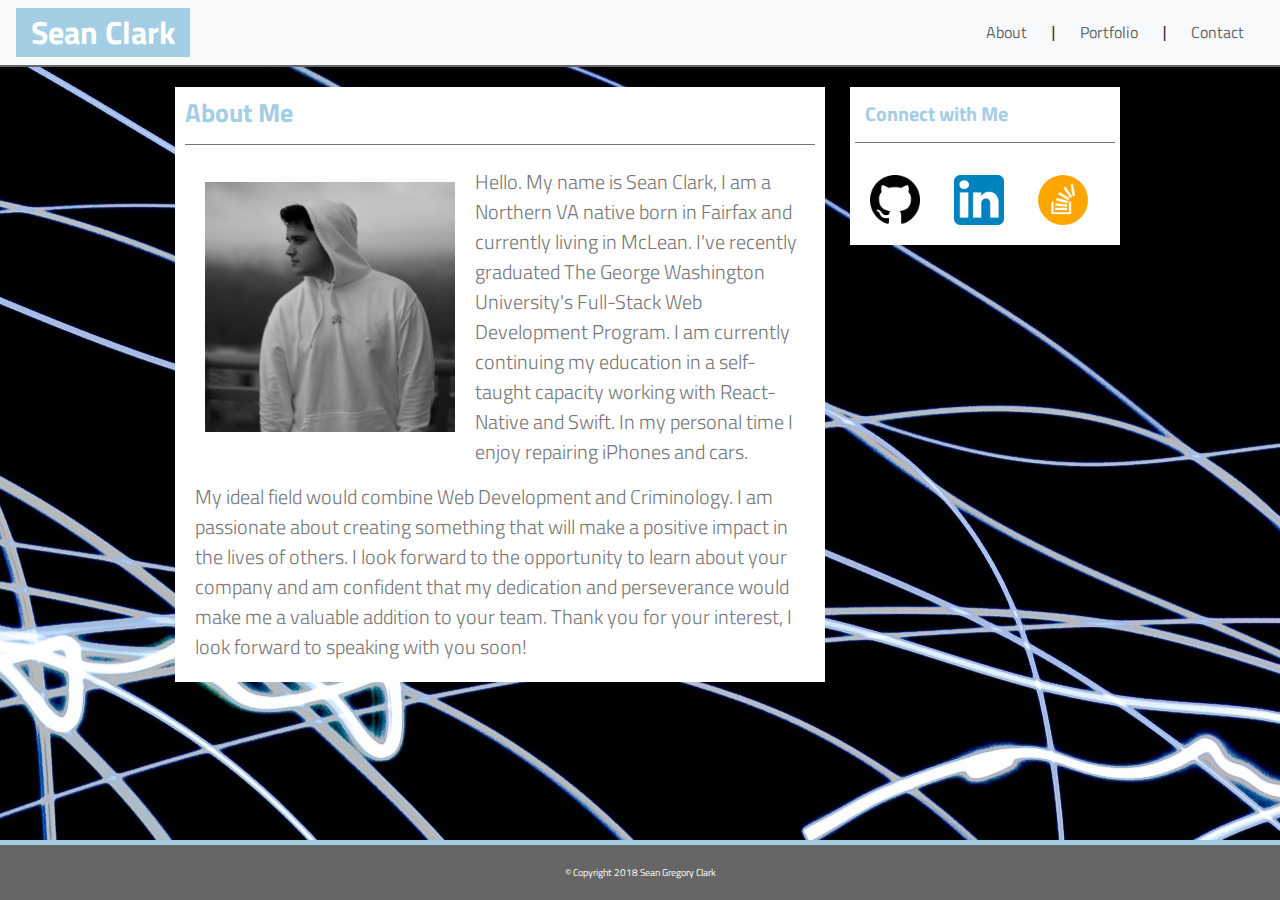
<file: index.html>
<!DOCTYPE html>
<html>
	<head>
		<title>Sean's Portfolio</title>
		<link rel="stylesheet" href="https://maxcdn.bootstrapcdn.com/bootstrap/4.0.0/css/bootstrap.min.css" integrity="sha384-Gn5384xqQ1aoWXA+058RXPxPg6fy4IWvTNh0E263XmFcJlSAwiGgFAW/dAiS6JXm" crossorigin="anonymous">
		<link rel="stylesheet" type="text/css" href="./css/style.css">
		<link href="https://fonts.googleapis.com/css?family=Titillium+Web" rel="stylesheet">
		<link rel="shortcut icon" href="./images/scFavicon.png" type="image/x-icon" />
		<meta name="viewport" content="width=device-width, height=device-height, initial-scale=1.0, maximum-scale=1.0" />
		<script>
			if (navigator.userAgent.match(/IEMobile\/10\.0/)) {
			  var msViewportStyle = document.createElement("style");
			    msViewportStyle.appendChild(
			      document.createTextNode(
			        "@-ms-viewport{width:auto!important}"
			      )
			    );
			  document.getElementsByTagName("head")[0].
			  appendChild(msViewportStyle);
			}
		</script>
	</head>
	<body>
		<nav class="navbar navbar-fixed-top navbar-light bg-light">
		  <a class="navbar-brand">
		  	<h1 class="container visible-xs">Sean Clark</h1>
		  </a>
			<ul class="nav justify-content-end">
			  	<div id="nav visible-xs">
					<a href="index.html" class="navlinks"> About</a>	|
					<a href="portfolio.html" class="navlinks">Portfolio</a>	|
					<a href="contact.html" class="navlinks">Contact</a>
				</div>
			</ul>
		</nav>
		</div>
		<div class="container visible-xs">
			<div id="main-content">
				<h2>About Me</h2>
				<hr>
				<img src="./images/IMG_7139.jpg" alt="Picture of Sean Clark" class="bio-pic">
				<p class="lead">Hello. My name is Sean Clark, I am a Northern VA native born in Fairfax and currently living in McLean. I've recently graduated The George Washington University's Full-Stack Web Development Program. I am currently continuing my education in a self-taught capacity working with React-Native and Swift. In my personal time I enjoy repairing iPhones and cars.</p>
				<p class="lead">My ideal field would combine Web Development and Criminology. I am passionate about creating something that will make a positive impact in the lives of others. I look forward to the opportunity to learn about your company and am confident that my dedication and perseverance would make me a valuable addition to your team. Thank you for your interest, I look forward to speaking with you soon!</p>
		</div>
		<div class ="container visible-xs">
		<div id="sidebar">
			<h3>Connect with Me</h3>
			<hr>
			<a href="https://github.com/clarkage94" target="_blank">
				<img src="./images/github-icon.png" alt="GitHub Icon" class="sideLinks">
			</a>
			<a href="https://www.linkedin.com/in/sean-clark-280111119/" target="_blank">
				<img src="./images/linkedin-icon.png" alt="Linkedin Icon" class="sideLinks">
			</a>
			<a href="https://stackoverflow.com/users/8766878/clarkage94?tab=profile" target="_blank">
				<img src="./images/stackoverflow-icon.png" alt="Stackoverflow Icon" class="sideLinks">
			</a>
		</div>
		</div>
		<div class="footer">© Copyright 2018 Sean Gregory Clark</div>
    </body>
</html>
</file>
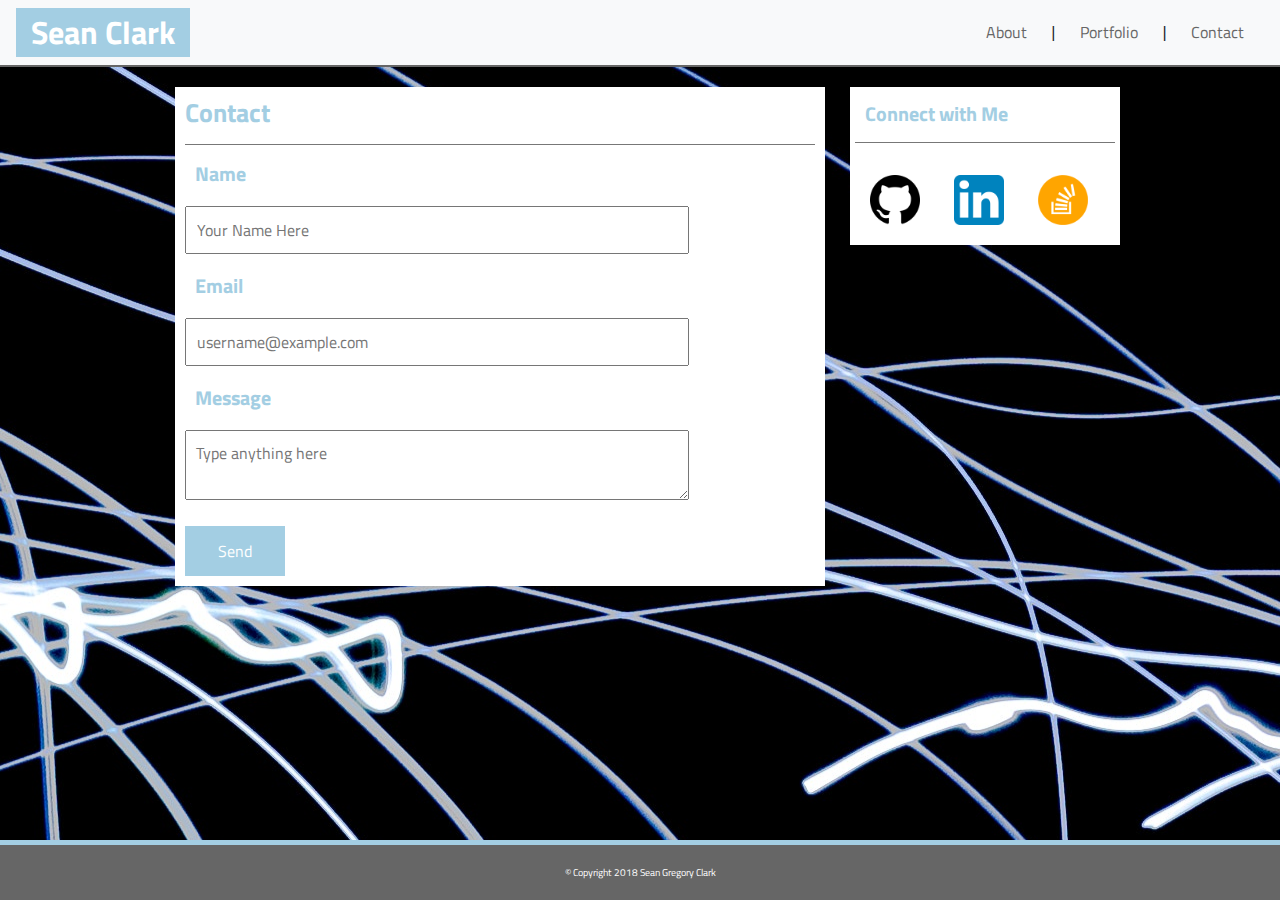
<file: contact.html>
<!DOCTYPE html>
<html>
	<head>
		<title>Sean's Portfolio</title>
		<link rel="stylesheet" href="https://maxcdn.bootstrapcdn.com/bootstrap/4.0.0/css/bootstrap.min.css" integrity="sha384-Gn5384xqQ1aoWXA+058RXPxPg6fy4IWvTNh0E263XmFcJlSAwiGgFAW/dAiS6JXm" crossorigin="anonymous">
		<link rel="stylesheet" type="text/css" href="./css/style.css">
		<link href="https://fonts.googleapis.com/css?family=Titillium+Web" rel="stylesheet">
		<link rel="shortcut icon" href="./images/scFavicon.png" type="image/x-icon" />
		<meta name="viewport" content="width=device-width, height=device-height, initial-scale=1.0, maximum-scale=1.0" />
		<script>
			if (navigator.userAgent.match(/IEMobile\/10\.0/)) {
			  var msViewportStyle = document.createElement("style");
			    msViewportStyle.appendChild(
			      document.createTextNode(
			        "@-ms-viewport{width:auto!important}"
			      )
			    );
			  document.getElementsByTagName("head")[0].
			  appendChild(msViewportStyle);
			}
		</script>
	</head>
	<body>
		<nav class="navbar navbar-fixed-top navbar-light bg-light">
		  <a class="navbar-brand">
		  	<h1 class="container visible-xs">Sean Clark</h1>
		  </a>
			<ul class="nav justify-content-end">
			  	<div id="nav visible-xs">
					<a href="index.html" class="navlinks"> About</a>	|
					<a href="portfolio.html" class="navlinks">Portfolio</a>	|
					<a href="contact.html" class="navlinks">Contact</a>
				</div>
			</ul>
		</nav>
		</div>
		<div class="container visible-xs">
			<div id="main-content">
				<h2>Contact</h2>
					<hr>
				<form method="POST" action="http://formspree.io/clarkage94@gmail.com">
				<h3>Name</h3>
					<input type="text" name="name" placeholder="Your Name Here" class="cntct"><br>
				<h3>Email</h3>
	 	 			<input type="email" name="email" placeholder="username@example.com" class="cntct"><br>
		 		<h3>Message</h3>
	  				<textarea name="message" placeholder="Type anything here" class="cntct"></textarea><br>
	  				<button type="submit">Send</button>
				</form>
			</div>
		<div class="container visible-xs">	
			<div id="sidebarContact">
				<h3>Connect with Me</h3>
				<hr>
				<a href="https://github.com/clarkage94" target="_blank">
					<img src="./images/github-icon.png" alt="GitHub Icon" class="sideLinks">
				</a>
				<a href="https://www.linkedin.com/in/sean-clark-280111119/" target="_blank">
					<img src="./images/linkedin-icon.png" alt="Linkedin Icon" class="sideLinks">
				</a>
				<a href="https://stackoverflow.com/users/8766878/clarkage94?tab=profile" target="_blank">
					<img src="./images/stackoverflow-icon.png" alt="Stackoverflow Icon" class="sideLinks">
				</a>
			</div>
		</div>
		<div class="footer">© Copyright 2018 Sean Gregory Clark</div>
	</body>
</html>
</file>
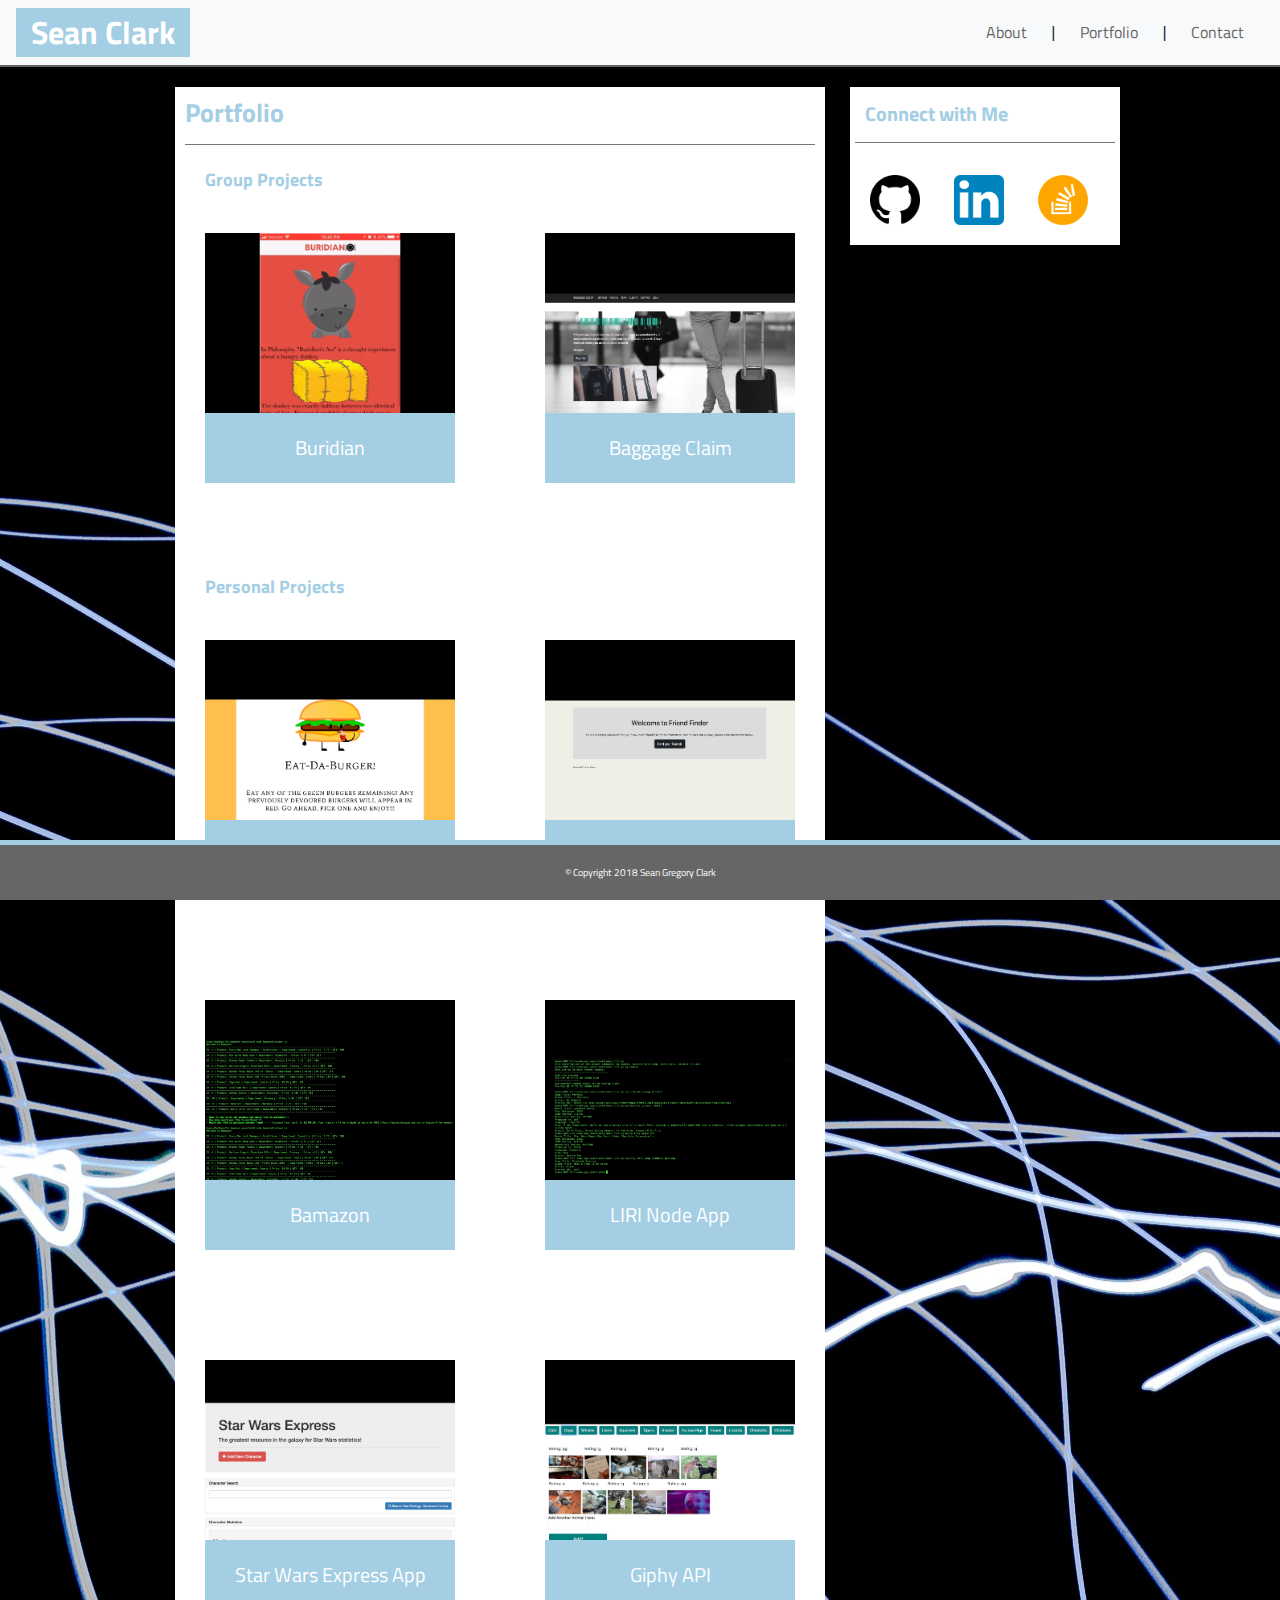
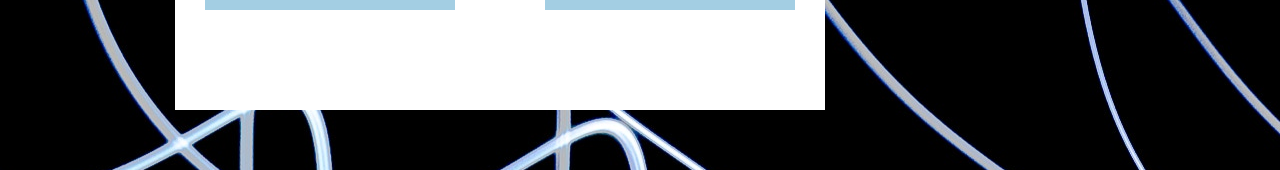
<file: portfolio.html>
<!DOCTYPE html>
<html>
	<head>
		<title>Sean's Portfolio</title>
		<link rel="stylesheet" href="https://maxcdn.bootstrapcdn.com/bootstrap/4.0.0/css/bootstrap.min.css" integrity="sha384-Gn5384xqQ1aoWXA+058RXPxPg6fy4IWvTNh0E263XmFcJlSAwiGgFAW/dAiS6JXm" crossorigin="anonymous">
		<link rel="stylesheet" type="text/css" href="./css/style.css">
		<link href="https://fonts.googleapis.com/css?family=Titillium+Web" rel="stylesheet">
		<link rel="shortcut icon" href="./images/scFavicon.png" type="image/x-icon" />
		<meta name="viewport" content="width=device-width, height=device-height, initial-scale=1.0, maximum-scale=1.0" />
		<script>
			if (navigator.userAgent.match(/IEMobile\/10\.0/)) {
			  var msViewportStyle = document.createElement("style");
			    msViewportStyle.appendChild(
			      document.createTextNode(
			        "@-ms-viewport{width:auto!important}"
			      )
			    );
			  document.getElementsByTagName("head")[0].
			  appendChild(msViewportStyle);
			}
		</script>
	</head>
	<body>
		<nav class="navbar navbar-fixed-top navbar-light bg-light visible-xs">
		  <a class="navbar-brand">
		  	<h1 class="container visible-xs">Sean Clark</h1>
		  </a>
			<ul class="nav justify-content-end white-space:nowrap">
			  	<div id="nav visible-xs">
					<a href="index.html" class="navlinks"> About</a>	|
					<a href="portfolio.html" class="navlinks">Portfolio</a>	|
					<a href="contact.html" class="navlinks">Contact</a>
				</div>
			</ul>
		</nav>
		</div>
		<div class="container visible-xs">
			<div id="main-content">
				<h2>Portfolio</h2>
				<hr>
					<a><div class="groupText">Group Projects</div></a>

					<img class="portImage left" src="./images/firstImage.jpg" alt="First Project">
					<img class="portImage right" src="./images/secondImage.jpg" alt="Second Project">
						<a href="https://github.com/yjeong19/Buridian" target="_blank"><div class="project left">Buridian</div></a>
						<a href="https://smugclimber.github.io/BaggageClaim/" target="_blank"><div class="project right">Baggage Claim</div></a>

					<a><div class="personalText">Personal Projects</div></a>

					<img class="portImage left" src="./images/thirdImage.jpg" alt="Third Project">
					<img class="portImage right" src="./images/fourthImage.jpg" alt="Fourth Project">
						<a href="https://fathomless-shore-72403.herokuapp.com/" target="_blank"><div class="project left">Handlebars Burger App</div></a>
						<a href="https://fast-river-68012.herokuapp.com/" target="_blank"><div class="project right">Friend Finder</div></a>			
					<img class="portImage left" src="./images/fifthImage.jpg" alt="Fifth Project">
					<img class="portImage right" src="./images/sixthImage.jpg" alt="Sixth Project">
						<a href="https://drive.google.com/open?id=17HlQnKzqxGz-ZSy3Edhx0B82cIKSvtIU" target="_blank"><div class="project left">Bamazon</div></a>
						<a href="https://drive.google.com/open?id=1Cgc1_vMMVwTaS0xWva_JOovujHG3FA2R" target="_blank"><div class="project right">LIRI Node App</div></a>
					<img class="portImage left" src="./images/seventhImage.jpg" alt="Seventh Project">
					<img class="portImage right" src="./images/eighthImage.jpg" alt="Eighth Project">
						<a href="https://fierce-headland-61446.herokuapp.com/" target="_blank"><div class="project left">Star Wars Express App</div></a>
						<a href="https://clarkage94.github.io/giphy_hw/" target="_blank"><div class="project right">Giphy API</div></a>		
			</div>
		<div class="container visible-xs">
			<div id="sidebar">
				<h3>Connect with Me</h3>
				<hr>
				<a href="https://github.com/clarkage94" target="_blank">
					<img src="./images/github-icon.png" alt="GitHub Icon" class="sideLinks">
				</a>
				<a href="https://www.linkedin.com/in/sean-clark-280111119/" target="_blank">
					<img src="./images/linkedin-icon.png" alt="Linkedin Icon" class="sideLinks">
				</a>
				<a href="https://stackoverflow.com/users/8766878/clarkage94?tab=profile" target="_blank">
					<img src="./images/stackoverflow-icon.png" alt="Stackoverflow Icon" class="sideLinks">
				</a>
			</div>
		</div>
		<div class="footer">© Copyright 2018 Sean Gregory Clark</div>
  </body>
</html>
</file>
<file: css/style.css>
@-webkit-viewport{width:device-width}
@-moz-viewport{width:device-width}
@-ms-viewport{width:device-width}
@-o-viewport{width:device-width}
@viewport{width:device-width}
img,video{width: auto; max-width: 100%; height: auto; margin: 0 auto 1em;}
.container{width:88%;margin-left:auto;margin-right:auto;max-width:1400px;*zoom:1;}
.grid-container:after{content:"";display:table;clear:both;}
.grid-unit {position: relative;margin-left: 0;width: 100%;float: left;display: inline; margin-bottom: 2em;}
.grid:after {content: "";display: table;clear: both;}
*, *:after, *:before {-webkit-box-sizing: border-box;-moz-box-sizing: border-box;box-sizing: border-box;}

* {
	margin: 0;
	padding: 0;
}

body {
	background: url("../images/img5.jpeg") center center repeat;
}

.container {
	width: 960px;
	font-family: 'Titillium Web', sans-serif;
}

.navbar-brand {
	background-color: #A3CEE3;
}

.row {
	background-color: #ffffff
}

nav {
	background-color: #A3CEE3;
	width: 100%;
	padding: 15px;
	margin: 0;
	border-bottom: 2px solid #666666;
	position: fixed;
}

#headerContent {
	width: 960px;
	margin: 0 auto;
}

h1 {
	font-family: 'Titillium Web', sans-serif;
	font-size: 32px;
	font-weight: bold;
	display: inline;
	color: #ffffff;

}

#name {
	padding: 15px;
	background-color: #A3CEE3;
}

#nav {
	float: right;
	margin-top: 5px;
}

.navlinks {
	margin: 10px;
	padding: 10px;
}

a {
	color: #666666;
	text-decoration: none;
	font-family: 'Titillium Web', sans-serif;
}

#main-content {
	background-color: #ffffff;
	width: 650px;
	float: left;
	margin-top: 20px;
	margin-bottom: 60px;
	padding: 10px;
}

h2 {
	color: #A3CEE3;
	font-size: 26px;
	font-weight: bold;
	font-family: 'Titillium Web', sans-serif;
	
}

h3 {
	font-size: 20px;
	color: #A3CEE3;
	font-weight: bold;
	font-family: 'Titillium Web', sans-serif;
	margin: 10px;
}

hr {
	border: 0;
  	border-top: 1px solid #777777;
  	border-bottom: 1px solid #ffffff;
}

.groupText {
	margin: 20px;
	color: #A3CEE3;
	font-size: 18px;
	font-weight: bold;
	font-family: 'Titillium Web', sans-serif;
}

.personalText {
	margin: 20px;
	color: #A3CEE3;
	font-size: 18px;
	font-weight: bold;
	font-family: 'Titillium Web', sans-serif;
}

.bio-pic {
	float: left;
	height: 250px;
	width: 250px;
	margin: 20px;
}

p {
	margin: 5px;
	line-height: 150%;
	padding: 5px;
	color: #777777;
	font-family: 'Titillium Web', sans-serif;
}

#sidebar {
	float: right;
	width: 270px;
	background-color: #ffffff;
	margin-top: 20px;
	padding: 5px;
}

#sidebarContact {
	float: right;
	width: 270px;
	background-color: #ffffff;
	margin-top: 20px;
	padding: 5px;
}
.sideLinks {
	width: 50px;
	height: 50px;
	margin: 15px;
}

.footer {
	clear: both;
	background-color: #666666;
	text-align: center;
	font-size: 10px;
	font-family: 'Titillium Web', sans-serif;
	color: #ffffff;
	padding: 20px;
	width: 100%;
	border-top: 5px solid #A3CEE3;
	position: fixed;
	left: 0;
	bottom: 0;
}

button {
	width: 100px;
	height: 50px;
	background-color: #A3CEE3;
	color: white;
	margin-top: 10px;
	font-size: 16px;
	border: none;
}

.cntct {
	width: 80%;
	padding: 10px;
	margin: 10px auto;
}

.formTitle {
	color: #777777;
	font-family: 'Titillium Web', sans-serif;
}

.portImage {
	width: 250px;
	height: 250px;
	margin: 20px;
}

.project {
	color: white;
	background-color: #A3CEE3;
	font-size: 20px;
	width: 250px;
	padding: 20px;
	margin: 0px 20px 0px 20px;
	position: relative;
	bottom: 90px;
	text-align: center;
	transition: .5s ease;
	backface-visibility: hidden;
}

.left {
	float: left;
}

.right {
	float: right;
}

a:hover .project {
	background: rgba(163, 206, 227, 0.5);
}
</file>
